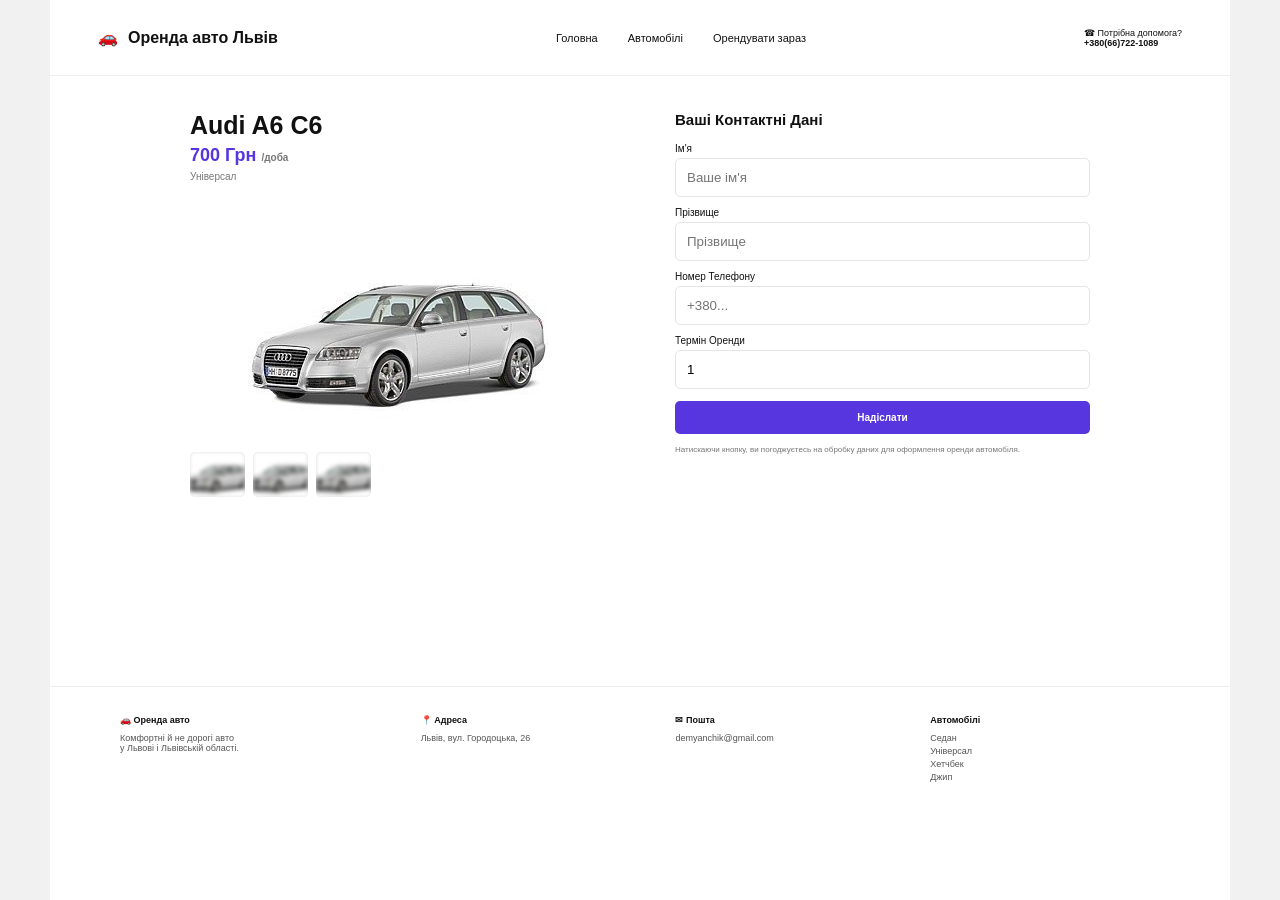
<file: audi.html>
<!doctype html>
<html lang="uk">
<head><meta charset="UTF-8"><meta name="viewport" content="width=device-width,initial-scale=1">
<title>Audi A6 C6 — Оренда авто Львів</title><style>
*{box-sizing:border-box}
body{margin:0;background:#f4f4f4;font-family:Arial,sans-serif;color:#111}
.page{max-width:1180px;margin:auto;background:#fff;min-height:100vh}
header{height:76px;padding:0 48px;display:flex;align-items:center;gap:40px;border-bottom:1px solid #eee}
.logo{font-size:13px;font-weight:bold;white-space:nowrap}.logo a{color:#111;text-decoration:none}
nav{display:flex;gap:30px;flex:1;justify-content:center}
nav a{font-size:11px;color:#111;text-decoration:none}
nav a:hover{color:#5736df}
.phone{font-size:9px;white-space:nowrap}
main{padding:45px 70px 55px;min-height:610px}
.detail{display:grid;grid-template-columns:1fr 1fr;gap:70px;align-items:start;max-width:900px;margin:auto}
.left h1{font-size:25px;margin:15px 0 5px}
.price{font-size:18px;color:#5736df;font-weight:bold}
.meta{font-size:10px;color:#777;margin-top:5px}
.car-photo{height:250px;display:flex;align-items:center;justify-content:center;margin-top:20px}
.car-photo img{max-width:100%;max-height:240px;object-fit:contain}
.thumbs{display:flex;gap:8px}
.thumb{width:55px;height:45px;border-radius:5px;background:#ddd;overflow:hidden}
.thumb img{width:100%;height:100%;object-fit:cover;filter:blur(2px)}
.form-title{font-size:15px;font-weight:bold;margin:15px 0}
label{font-size:10px;display:block;margin:10px 0 4px}
input{width:100%;padding:11px;border:1px solid #e5e5e5;border-radius:5px}
.btn{width:100%;border:0;border-radius:5px;background:#5736df;color:#fff;padding:11px;font-size:10px;font-weight:bold;cursor:pointer;margin-top:12px}
.notice{font-size:8px;color:#777;line-height:1.4;margin-top:10px}
.unavailable{text-align:center;padding-top:35px}
.unavailable h1{font-size:17px;color:#777}
.silhouette{height:220px;display:flex;align-items:center;justify-content:center}
.silhouette div{width:240px;height:80px;background:#ccc;border-radius:50% 45% 20% 18%;position:relative}
.silhouette div:after{content:"";position:absolute;width:145px;height:43px;background:#ccc;left:50px;top:-27px;border-radius:55% 55% 0 0}
.unavailable p{font-size:10px;color:#777}
footer{border-top:1px solid #eee;padding:28px 70px;display:grid;grid-template-columns:1.2fr 1fr 1fr 1fr;gap:25px;font-size:9px;color:#555}
footer b{display:block;color:#111;margin-bottom:8px}
footer a{display:block;color:#555;text-decoration:none;margin:3px 0}
.modal{display:none;position:fixed;inset:0;background:#0006;align-items:center;justify-content:center;padding:20px}
.modal.show{display:flex}.box{background:#fff;width:400px;padding:28px;border-radius:9px;position:relative}
.close{position:absolute;right:12px;top:8px;border:0;background:none;font-size:24px;cursor:pointer}
.success{text-align:center;display:none}.success.show{display:block}
@media(max-width:750px){
header{padding:0 18px;gap:15px}nav{gap:12px}nav a{font-size:9px}.phone{display:none}
main{padding:28px 18px}.detail{grid-template-columns:1fr;gap:20px}
footer{grid-template-columns:1fr 1fr;padding:25px 18px}
}
</style>
<link rel="stylesheet" href="style.css">
</head>
<body>
<div class="page">
<header>
<div class="logo">🚗 <a href="index.html">Оренда авто Львів</a></div>
<nav><a href="index.html">Головна</a><a href="cars.html">Автомобілі</a><a href="index.html">Орендувати зараз</a></nav>
<div class="phone">☎ Потрібна допомога?<br><b><a href="tel:+380667221089" class="phone-link">+380(66)722-1089</a></b></div>
</header>
<main>
<div class="detail">
<section class="left">
<h1>Audi A6 C6</h1>
<div class="price">700 Грн <span class="meta">/доба</span></div>
<div class="meta">Універсал</div>
<div class="car-photo"><img src="assets/audi.png" alt="Audi A6 C6"></div>
<div class="thumbs">
<div class="thumb"><img src="assets/audi.png"></div>
<div class="thumb"><img src="assets/audi.png"></div>
<div class="thumb"><img src="assets/audi.png"></div>
</div>
</section>
<section>
<div class="form-title">Ваші Контактні Дані</div>
<label>Ім'я</label><input id="name" placeholder="Ваше ім'я">
<label>Прізвище</label><input id="surname" placeholder="Прізвище">
<label>Номер Телефону</label><input id="phone" placeholder="+380...">
<label>Термін Оренди</label><input id="days" type="number" min="1" value="1">
<button class="btn" onclick="send()">Надіслати</button>
<div class="notice">Натискаючи кнопку, ви погоджуєтесь на обробку даних для оформлення оренди автомобіля.</div>
<div id="ok" class="success"><h3>Заявку прийнято!</h3><p>Ми зв'яжемося з вами для підтвердження.</p></div>
</section>
</div>
</main>
<footer>
<div><b>🚗 Оренда авто</b>Комфортні й не дорогі авто<br>у Львові і Львівській області.</div>
<div><b>📍 Адреса</b>Львів, вул. Городоцька, 26</div>
<div><b>✉ Пошта</b>demyanchik@gmail.com</div>
<div><b>Автомобілі</b><a href="cars.html">Седан</a><a href="cars.html">Універсал</a><a href="cars.html">Хетчбек</a><a href="cars.html">Джип</a></div>
</footer></div>
<script>
function send(){
 const n=document.getElementById('name').value.trim();
 const p=document.getElementById('phone').value.trim();
 if(!n||!p){alert("Заповніть ім'я та номер телефону.");return}
 document.getElementById('ok').classList.add('show');
}
</script>
</body></html>
</file>
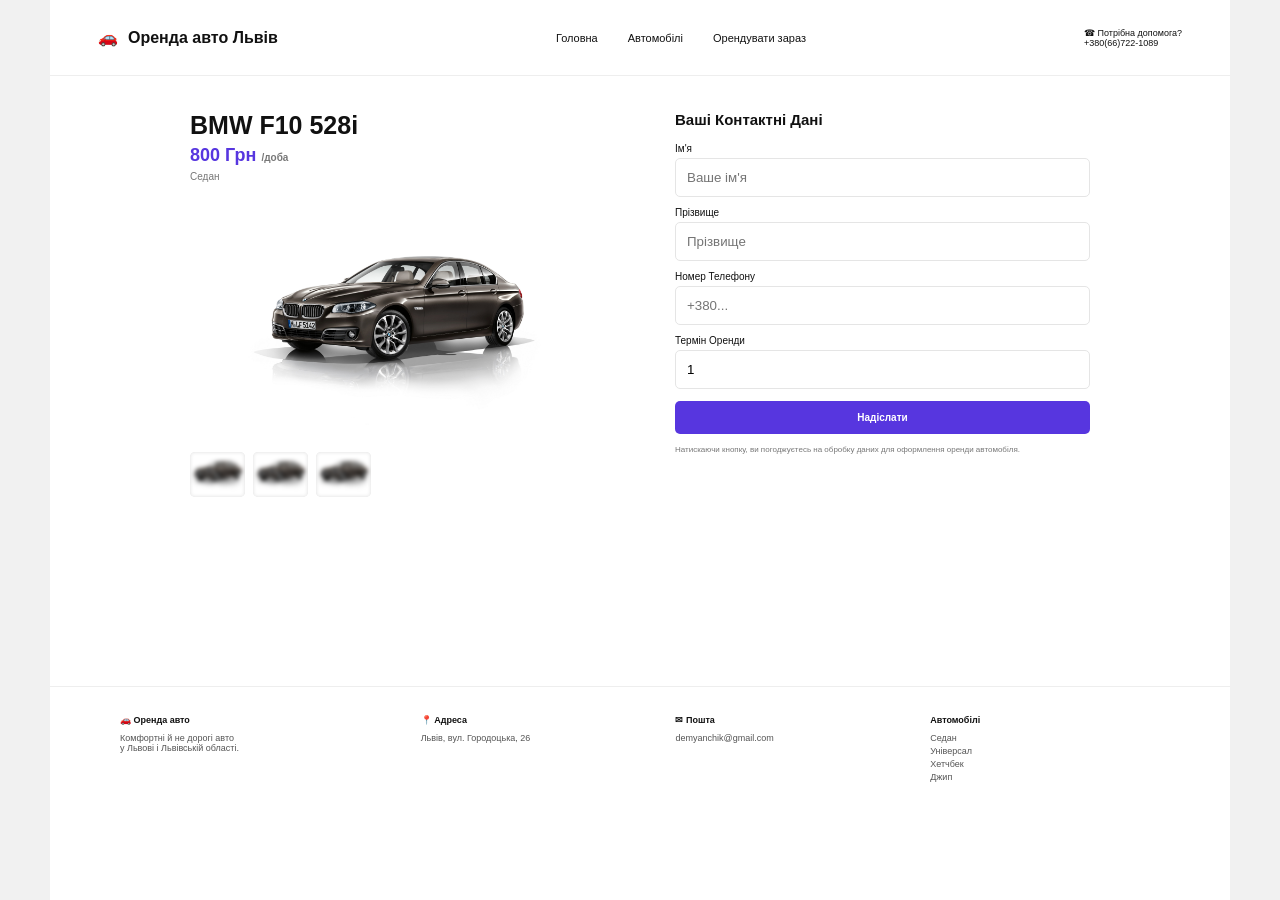
<file: bmw.html>
<!doctype html>
<html lang="uk">
<head><meta charset="UTF-8"><meta name="viewport" content="width=device-width,initial-scale=1">
<title>BMW F10 528i — Оренда авто Львів</title><style>
*{box-sizing:border-box}
body{margin:0;background:#f4f4f4;font-family:Arial,sans-serif;color:#111}
.page{max-width:1180px;margin:auto;background:#fff;min-height:100vh}
header{height:76px;padding:0 48px;display:flex;align-items:center;gap:40px;border-bottom:1px solid #eee}
.logo{font-size:13px;font-weight:bold;white-space:nowrap}.logo a{color:#111;text-decoration:none}
nav{display:flex;gap:30px;flex:1;justify-content:center}
nav a{font-size:11px;color:#111;text-decoration:none}
nav a:hover{color:#5736df}
.phone{font-size:9px;white-space:nowrap}
main{padding:45px 70px 55px;min-height:610px}
.detail{display:grid;grid-template-columns:1fr 1fr;gap:70px;align-items:start;max-width:900px;margin:auto}
.left h1{font-size:25px;margin:15px 0 5px}
.price{font-size:18px;color:#5736df;font-weight:bold}
.meta{font-size:10px;color:#777;margin-top:5px}
.car-photo{height:250px;display:flex;align-items:center;justify-content:center;margin-top:20px}
.car-photo img{max-width:100%;max-height:240px;object-fit:contain}
.thumbs{display:flex;gap:8px}
.thumb{width:55px;height:45px;border-radius:5px;background:#ddd;overflow:hidden}
.thumb img{width:100%;height:100%;object-fit:cover;filter:blur(2px)}
.form-title{font-size:15px;font-weight:bold;margin:15px 0}
label{font-size:10px;display:block;margin:10px 0 4px}
input{width:100%;padding:11px;border:1px solid #e5e5e5;border-radius:5px}
.btn{width:100%;border:0;border-radius:5px;background:#5736df;color:#fff;padding:11px;font-size:10px;font-weight:bold;cursor:pointer;margin-top:12px}
.notice{font-size:8px;color:#777;line-height:1.4;margin-top:10px}
.unavailable{text-align:center;padding-top:35px}
.unavailable h1{font-size:17px;color:#777}
.silhouette{height:220px;display:flex;align-items:center;justify-content:center}
.silhouette div{width:240px;height:80px;background:#ccc;border-radius:50% 45% 20% 18%;position:relative}
.silhouette div:after{content:"";position:absolute;width:145px;height:43px;background:#ccc;left:50px;top:-27px;border-radius:55% 55% 0 0}
.unavailable p{font-size:10px;color:#777}
footer{border-top:1px solid #eee;padding:28px 70px;display:grid;grid-template-columns:1.2fr 1fr 1fr 1fr;gap:25px;font-size:9px;color:#555}
footer b{display:block;color:#111;margin-bottom:8px}
footer a{display:block;color:#555;text-decoration:none;margin:3px 0}
.modal{display:none;position:fixed;inset:0;background:#0006;align-items:center;justify-content:center;padding:20px}
.modal.show{display:flex}.box{background:#fff;width:400px;padding:28px;border-radius:9px;position:relative}
.close{position:absolute;right:12px;top:8px;border:0;background:none;font-size:24px;cursor:pointer}
.success{text-align:center;display:none}.success.show{display:block}
@media(max-width:750px){
header{padding:0 18px;gap:15px}nav{gap:12px}nav a{font-size:9px}.phone{display:none}
main{padding:28px 18px}.detail{grid-template-columns:1fr;gap:20px}
footer{grid-template-columns:1fr 1fr;padding:25px 18px}
}
</style>
<link rel="stylesheet" href="style.css">
</head>
<body>
<div class="page">
<header>
<div class="logo">🚗 <a href="index.html">Оренда авто Львів</a></div>
<nav><a href="index.html">Головна</a><a href="cars.html">Автомобілі</a><a href="index.html">Орендувати зараз</a></nav>
<div class="phone">☎ Потрібна допомога?<br><a href="tel:+380667221089" class="phone-link">+380(66)722-1089</a></div>
</header>
<main>
<div class="detail">
<section class="left">
<h1>BMW F10 528i</h1>
<div class="price">800 Грн <span class="meta">/доба</span></div>
<div class="meta">Седан</div>
<div class="car-photo"><img src="assets/bmw.png" alt="BMW F10 528i"></div>
<div class="thumbs">
<div class="thumb"><img src="assets/bmw.png"></div>
<div class="thumb"><img src="assets/bmw.png"></div>
<div class="thumb"><img src="assets/bmw.png"></div>
</div>
</section>
<section>
<div class="form-title">Ваші Контактні Дані</div>
<label>Ім'я</label><input id="name" placeholder="Ваше ім'я">
<label>Прізвище</label><input id="surname" placeholder="Прізвище">
<label>Номер Телефону</label><input id="phone" placeholder="+380...">
<label>Термін Оренди</label><input id="days" type="number" min="1" value="1">
<button class="btn" onclick="send()">Надіслати</button>
<div class="notice">Натискаючи кнопку, ви погоджуєтесь на обробку даних для оформлення оренди автомобіля.</div>
<div id="ok" class="success"><h3>Заявку прийнято!</h3><p>Ми зв'яжемося з вами для підтвердження.</p></div>
</section>
</div>
</main>
<footer>
<div><b>🚗 Оренда авто</b>Комфортні й не дорогі авто<br>у Львові і Львівській області.</div>
<div><b>📍 Адреса</b>Львів, вул. Городоцька, 26</div>
<div><b>✉ Пошта</b>demyanchik@gmail.com</div>
<div><b>Автомобілі</b><a href="cars.html">Седан</a><a href="cars.html">Універсал</a><a href="cars.html">Хетчбек</a><a href="cars.html">Джип</a></div>
</footer></div>
<script>
function send(){
 const n=document.getElementById('name').value.trim();
 const p=document.getElementById('phone').value.trim();
 if(!n||!p){alert("Заповніть ім'я та номер телефону.");return}
 document.getElementById('ok').classList.add('show');
}
</script>
</body></html>
</file>
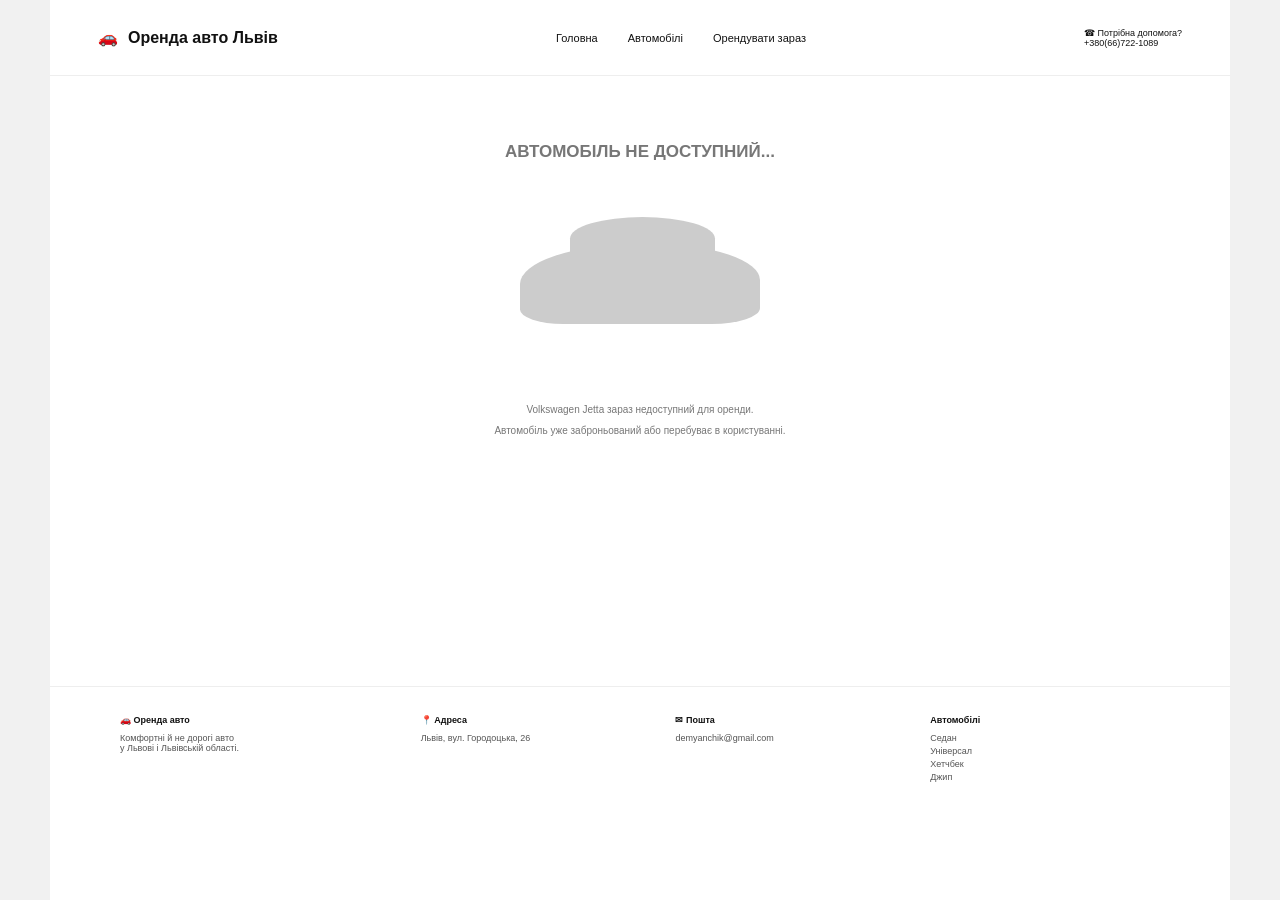
<file: jetta.html>
<!doctype html>
<html lang="uk">
<head><meta charset="UTF-8"><meta name="viewport" content="width=device-width,initial-scale=1">
<title>Volkswagen Jetta — Оренда авто Львів</title><style>
*{box-sizing:border-box}
body{margin:0;background:#f4f4f4;font-family:Arial,sans-serif;color:#111}
.page{max-width:1180px;margin:auto;background:#fff;min-height:100vh}
header{height:76px;padding:0 48px;display:flex;align-items:center;gap:40px;border-bottom:1px solid #eee}
.logo{font-size:13px;font-weight:bold;white-space:nowrap}.logo a{color:#111;text-decoration:none}
nav{display:flex;gap:30px;flex:1;justify-content:center}
nav a{font-size:11px;color:#111;text-decoration:none}
nav a:hover{color:#5736df}
.phone{font-size:9px;white-space:nowrap}
main{padding:45px 70px 55px;min-height:610px}
.detail{display:grid;grid-template-columns:1fr 1fr;gap:70px;align-items:start;max-width:900px;margin:auto}
.left h1{font-size:25px;margin:15px 0 5px}
.price{font-size:18px;color:#5736df;font-weight:bold}
.meta{font-size:10px;color:#777;margin-top:5px}
.car-photo{height:250px;display:flex;align-items:center;justify-content:center;margin-top:20px}
.car-photo img{max-width:100%;max-height:240px;object-fit:contain}
.thumbs{display:flex;gap:8px}
.thumb{width:55px;height:45px;border-radius:5px;background:#ddd;overflow:hidden}
.thumb img{width:100%;height:100%;object-fit:cover;filter:blur(2px)}
.form-title{font-size:15px;font-weight:bold;margin:15px 0}
label{font-size:10px;display:block;margin:10px 0 4px}
input{width:100%;padding:11px;border:1px solid #e5e5e5;border-radius:5px}
.btn{width:100%;border:0;border-radius:5px;background:#5736df;color:#fff;padding:11px;font-size:10px;font-weight:bold;cursor:pointer;margin-top:12px}
.notice{font-size:8px;color:#777;line-height:1.4;margin-top:10px}
.unavailable{text-align:center;padding-top:35px}
.unavailable h1{font-size:17px;color:#777}
.silhouette{height:220px;display:flex;align-items:center;justify-content:center}
.silhouette div{width:240px;height:80px;background:#ccc;border-radius:50% 45% 20% 18%;position:relative}
.silhouette div:after{content:"";position:absolute;width:145px;height:43px;background:#ccc;left:50px;top:-27px;border-radius:55% 55% 0 0}
.unavailable p{font-size:10px;color:#777}
footer{border-top:1px solid #eee;padding:28px 70px;display:grid;grid-template-columns:1.2fr 1fr 1fr 1fr;gap:25px;font-size:9px;color:#555}
footer b{display:block;color:#111;margin-bottom:8px}
footer a{display:block;color:#555;text-decoration:none;margin:3px 0}
.modal{display:none;position:fixed;inset:0;background:#0006;align-items:center;justify-content:center;padding:20px}
.modal.show{display:flex}.box{background:#fff;width:400px;padding:28px;border-radius:9px;position:relative}
.close{position:absolute;right:12px;top:8px;border:0;background:none;font-size:24px;cursor:pointer}
.success{text-align:center;display:none}.success.show{display:block}
@media(max-width:750px){
header{padding:0 18px;gap:15px}nav{gap:12px}nav a{font-size:9px}.phone{display:none}
main{padding:28px 18px}.detail{grid-template-columns:1fr;gap:20px}
footer{grid-template-columns:1fr 1fr;padding:25px 18px}
}
</style>
<link rel="stylesheet" href="style.css">
</head>
<body>
<div class="page">
<header>
<div class="logo">🚗 <a href="index.html">Оренда авто Львів</a></div>
<nav><a href="index.html">Головна</a><a href="cars.html">Автомобілі</a><a href="index.html">Орендувати зараз</a></nav>
<div class="phone">☎ Потрібна допомога?<br><a href="tel:+380667221089" class="phone-link">+380(66)722-1089</a></div>
</header>
<main>
<div class="unavailable">
<h1>АВТОМОБІЛЬ НЕ ДОСТУПНИЙ...</h1>
<div class="silhouette"><div></div></div>
<p>Volkswagen Jetta зараз недоступний для оренди.</p>
<p>Автомобіль уже заброньований або перебуває в користуванні.</p>
</div>
</main>
<footer>
<div><b>🚗 Оренда авто</b>Комфортні й не дорогі авто<br>у Львові і Львівській області.</div>
<div><b>📍 Адреса</b>Львів, вул. Городоцька, 26</div>
<div><b>✉ Пошта</b>demyanchik@gmail.com</div>
<div><b>Автомобілі</b><a href="cars.html">Седан</a><a href="cars.html">Універсал</a><a href="cars.html">Хетчбек</a><a href="cars.html">Джип</a></div>
</footer></div>
<script></script>
</body></html>
</file>
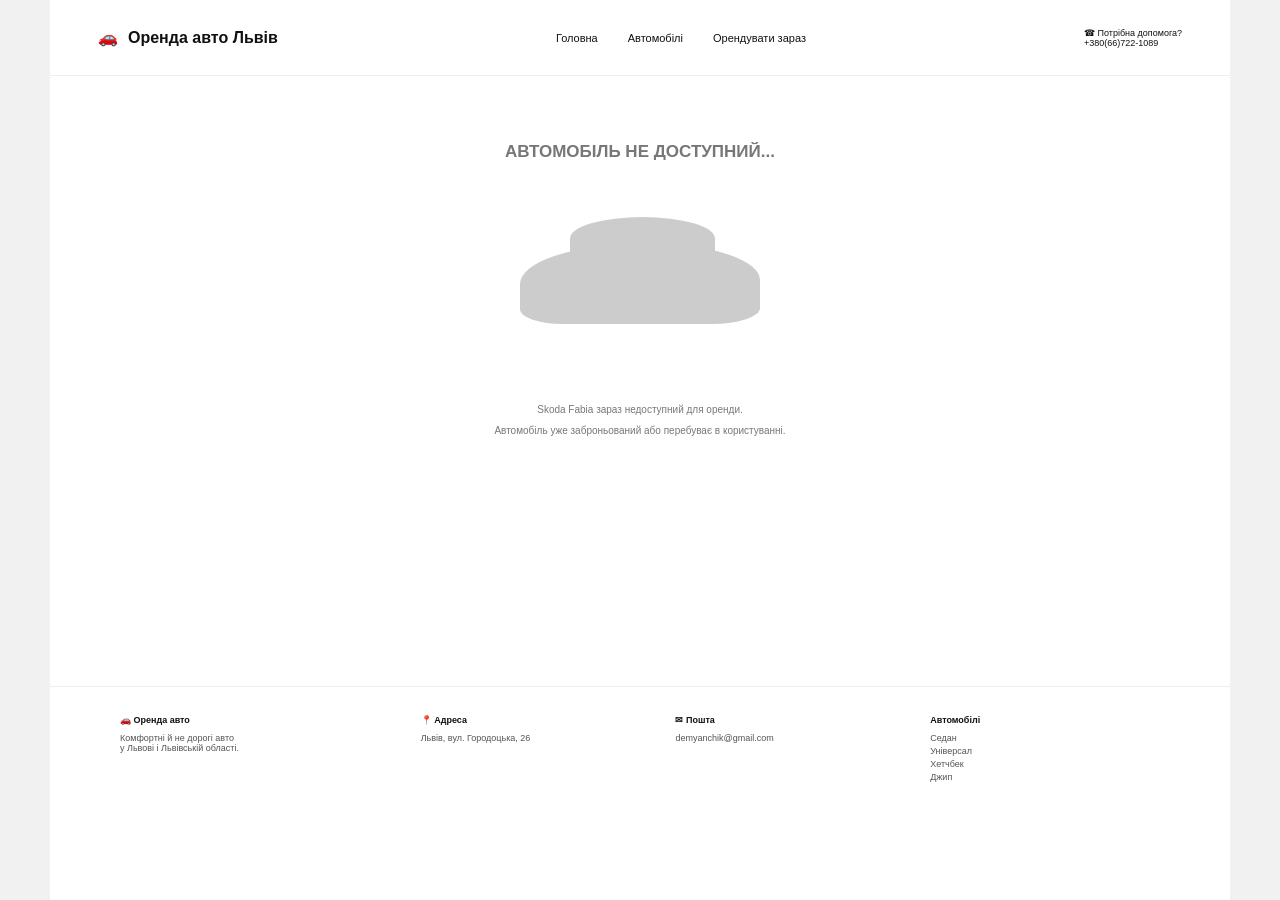
<file: skoda.html>
<!doctype html>
<html lang="uk">
<head><meta charset="UTF-8"><meta name="viewport" content="width=device-width,initial-scale=1">
<title>Skoda Fabia — Оренда авто Львів</title><style>
*{box-sizing:border-box}
body{margin:0;background:#f4f4f4;font-family:Arial,sans-serif;color:#111}
.page{max-width:1180px;margin:auto;background:#fff;min-height:100vh}
header{height:76px;padding:0 48px;display:flex;align-items:center;gap:40px;border-bottom:1px solid #eee}
.logo{font-size:13px;font-weight:bold;white-space:nowrap}.logo a{color:#111;text-decoration:none}
nav{display:flex;gap:30px;flex:1;justify-content:center}
nav a{font-size:11px;color:#111;text-decoration:none}
nav a:hover{color:#5736df}
.phone{font-size:9px;white-space:nowrap}
main{padding:45px 70px 55px;min-height:610px}
.detail{display:grid;grid-template-columns:1fr 1fr;gap:70px;align-items:start;max-width:900px;margin:auto}
.left h1{font-size:25px;margin:15px 0 5px}
.price{font-size:18px;color:#5736df;font-weight:bold}
.meta{font-size:10px;color:#777;margin-top:5px}
.car-photo{height:250px;display:flex;align-items:center;justify-content:center;margin-top:20px}
.car-photo img{max-width:100%;max-height:240px;object-fit:contain}
.thumbs{display:flex;gap:8px}
.thumb{width:55px;height:45px;border-radius:5px;background:#ddd;overflow:hidden}
.thumb img{width:100%;height:100%;object-fit:cover;filter:blur(2px)}
.form-title{font-size:15px;font-weight:bold;margin:15px 0}
label{font-size:10px;display:block;margin:10px 0 4px}
input{width:100%;padding:11px;border:1px solid #e5e5e5;border-radius:5px}
.btn{width:100%;border:0;border-radius:5px;background:#5736df;color:#fff;padding:11px;font-size:10px;font-weight:bold;cursor:pointer;margin-top:12px}
.notice{font-size:8px;color:#777;line-height:1.4;margin-top:10px}
.unavailable{text-align:center;padding-top:35px}
.unavailable h1{font-size:17px;color:#777}
.silhouette{height:220px;display:flex;align-items:center;justify-content:center}
.silhouette div{width:240px;height:80px;background:#ccc;border-radius:50% 45% 20% 18%;position:relative}
.silhouette div:after{content:"";position:absolute;width:145px;height:43px;background:#ccc;left:50px;top:-27px;border-radius:55% 55% 0 0}
.unavailable p{font-size:10px;color:#777}
footer{border-top:1px solid #eee;padding:28px 70px;display:grid;grid-template-columns:1.2fr 1fr 1fr 1fr;gap:25px;font-size:9px;color:#555}
footer b{display:block;color:#111;margin-bottom:8px}
footer a{display:block;color:#555;text-decoration:none;margin:3px 0}
.modal{display:none;position:fixed;inset:0;background:#0006;align-items:center;justify-content:center;padding:20px}
.modal.show{display:flex}.box{background:#fff;width:400px;padding:28px;border-radius:9px;position:relative}
.close{position:absolute;right:12px;top:8px;border:0;background:none;font-size:24px;cursor:pointer}
.success{text-align:center;display:none}.success.show{display:block}
@media(max-width:750px){
header{padding:0 18px;gap:15px}nav{gap:12px}nav a{font-size:9px}.phone{display:none}
main{padding:28px 18px}.detail{grid-template-columns:1fr;gap:20px}
footer{grid-template-columns:1fr 1fr;padding:25px 18px}
}
</style>
<link rel="stylesheet" href="style.css">
</head>
<body>
<div class="page">
<header>
<div class="logo">🚗 <a href="index.html">Оренда авто Львів</a></div>
<nav><a href="index.html">Головна</a><a href="cars.html">Автомобілі</a><a href="index.html">Орендувати зараз</a></nav>
<div class="phone">☎ Потрібна допомога?<br><a href="tel:+380667221089" class="phone-link">+380(66)722-1089</a></div>
</header>
<main>
<div class="unavailable">
<h1>АВТОМОБІЛЬ НЕ ДОСТУПНИЙ...</h1>
<div class="silhouette"><div></div></div>
<p>Skoda Fabia зараз недоступний для оренди.</p>
<p>Автомобіль уже заброньований або перебуває в користуванні.</p>
</div>
</main>
<footer>
<div><b>🚗 Оренда авто</b>Комфортні й не дорогі авто<br>у Львові і Львівській області.</div>
<div><b>📍 Адреса</b>Львів, вул. Городоцька, 26</div>
<div><b>✉ Пошта</b>demyanchik@gmail.com</div>
<div><b>Автомобілі</b><a href="cars.html">Седан</a><a href="cars.html">Універсал</a><a href="cars.html">Хетчбек</a><a href="cars.html">Джип</a></div>
</footer></div>
<script></script>
</body></html>
</file>
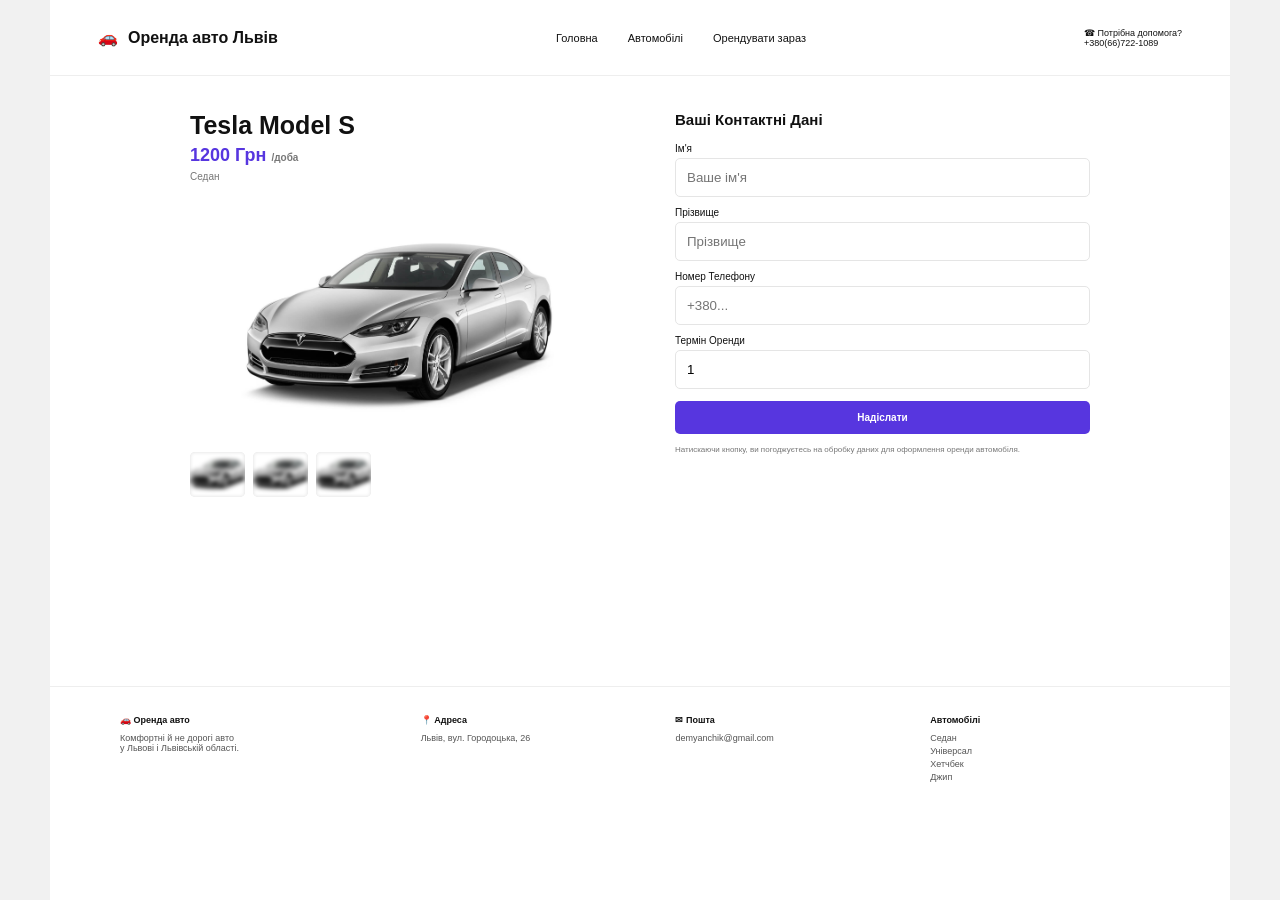
<file: tesla.html>
<!doctype html>
<html lang="uk">
<head><meta charset="UTF-8"><meta name="viewport" content="width=device-width,initial-scale=1">
<title>Tesla Model S — Оренда авто Львів</title><style>
*{box-sizing:border-box}
body{margin:0;background:#f4f4f4;font-family:Arial,sans-serif;color:#111}
.page{max-width:1180px;margin:auto;background:#fff;min-height:100vh}
header{height:76px;padding:0 48px;display:flex;align-items:center;gap:40px;border-bottom:1px solid #eee}
.logo{font-size:13px;font-weight:bold;white-space:nowrap}.logo a{color:#111;text-decoration:none}
nav{display:flex;gap:30px;flex:1;justify-content:center}
nav a{font-size:11px;color:#111;text-decoration:none}
nav a:hover{color:#5736df}
.phone{font-size:9px;white-space:nowrap}
main{padding:45px 70px 55px;min-height:610px}
.detail{display:grid;grid-template-columns:1fr 1fr;gap:70px;align-items:start;max-width:900px;margin:auto}
.left h1{font-size:25px;margin:15px 0 5px}
.price{font-size:18px;color:#5736df;font-weight:bold}
.meta{font-size:10px;color:#777;margin-top:5px}
.car-photo{height:250px;display:flex;align-items:center;justify-content:center;margin-top:20px}
.car-photo img{max-width:100%;max-height:240px;object-fit:contain}
.thumbs{display:flex;gap:8px}
.thumb{width:55px;height:45px;border-radius:5px;background:#ddd;overflow:hidden}
.thumb img{width:100%;height:100%;object-fit:cover;filter:blur(2px)}
.form-title{font-size:15px;font-weight:bold;margin:15px 0}
label{font-size:10px;display:block;margin:10px 0 4px}
input{width:100%;padding:11px;border:1px solid #e5e5e5;border-radius:5px}
.btn{width:100%;border:0;border-radius:5px;background:#5736df;color:#fff;padding:11px;font-size:10px;font-weight:bold;cursor:pointer;margin-top:12px}
.notice{font-size:8px;color:#777;line-height:1.4;margin-top:10px}
.unavailable{text-align:center;padding-top:35px}
.unavailable h1{font-size:17px;color:#777}
.silhouette{height:220px;display:flex;align-items:center;justify-content:center}
.silhouette div{width:240px;height:80px;background:#ccc;border-radius:50% 45% 20% 18%;position:relative}
.silhouette div:after{content:"";position:absolute;width:145px;height:43px;background:#ccc;left:50px;top:-27px;border-radius:55% 55% 0 0}
.unavailable p{font-size:10px;color:#777}
footer{border-top:1px solid #eee;padding:28px 70px;display:grid;grid-template-columns:1.2fr 1fr 1fr 1fr;gap:25px;font-size:9px;color:#555}
footer b{display:block;color:#111;margin-bottom:8px}
footer a{display:block;color:#555;text-decoration:none;margin:3px 0}
.modal{display:none;position:fixed;inset:0;background:#0006;align-items:center;justify-content:center;padding:20px}
.modal.show{display:flex}.box{background:#fff;width:400px;padding:28px;border-radius:9px;position:relative}
.close{position:absolute;right:12px;top:8px;border:0;background:none;font-size:24px;cursor:pointer}
.success{text-align:center;display:none}.success.show{display:block}
@media(max-width:750px){
header{padding:0 18px;gap:15px}nav{gap:12px}nav a{font-size:9px}.phone{display:none}
main{padding:28px 18px}.detail{grid-template-columns:1fr;gap:20px}
footer{grid-template-columns:1fr 1fr;padding:25px 18px}
}
</style>
<link rel="stylesheet" href="style.css">
</head>
<body>
<div class="page">
<header>
<div class="logo">🚗 <a href="index.html">Оренда авто Львів</a></div>
<nav><a href="index.html">Головна</a><a href="cars.html">Автомобілі</a><a href="index.html">Орендувати зараз</a></nav>
<div class="phone">☎ Потрібна допомога?<br><a href="tel:+380667221089" class="phone-link">+380(66)722-1089</a></div>
</header>
<main>
<div class="detail">
<section class="left">
<h1>Tesla Model S</h1>
<div class="price">1200 Грн <span class="meta">/доба</span></div>
<div class="meta">Седан</div>
<div class="car-photo"><img src="assets/tesla.png" alt="Tesla Model S"></div>
<div class="thumbs">
<div class="thumb"><img src="assets/tesla.png"></div>
<div class="thumb"><img src="assets/tesla.png"></div>
<div class="thumb"><img src="assets/tesla.png"></div>
</div>
</section>
<section>
<div class="form-title">Ваші Контактні Дані</div>
<label>Ім'я</label><input id="name" placeholder="Ваше ім'я">
<label>Прізвище</label><input id="surname" placeholder="Прізвище">
<label>Номер Телефону</label><input id="phone" placeholder="+380...">
<label>Термін Оренди</label><input id="days" type="number" min="1" value="1">
<button class="btn" onclick="send()">Надіслати</button>
<div class="notice">Натискаючи кнопку, ви погоджуєтесь на обробку даних для оформлення оренди автомобіля.</div>
<div id="ok" class="success"><h3>Заявку прийнято!</h3><p>Ми зв'яжемося з вами для підтвердження.</p></div>
</section>
</div>
</main>
<footer>
<div><b>🚗 Оренда авто</b>Комфортні й не дорогі авто<br>у Львові і Львівській області.</div>
<div><b>📍 Адреса</b>Львів, вул. Городоцька, 26</div>
<div><b>✉ Пошта</b>demyanchik@gmail.com</div>
<div><b>Автомобілі</b><a href="cars.html">Седан</a><a href="cars.html">Універсал</a><a href="cars.html">Хетчбек</a><a href="cars.html">Джип</a></div>
</footer></div>
<script>
function send(){
 const n=document.getElementById('name').value.trim();
 const p=document.getElementById('phone').value.trim();
 if(!n||!p){alert("Заповніть ім'я та номер телефону.");return}
 document.getElementById('ok').classList.add('show');
}
</script>
</body></html>
</file>
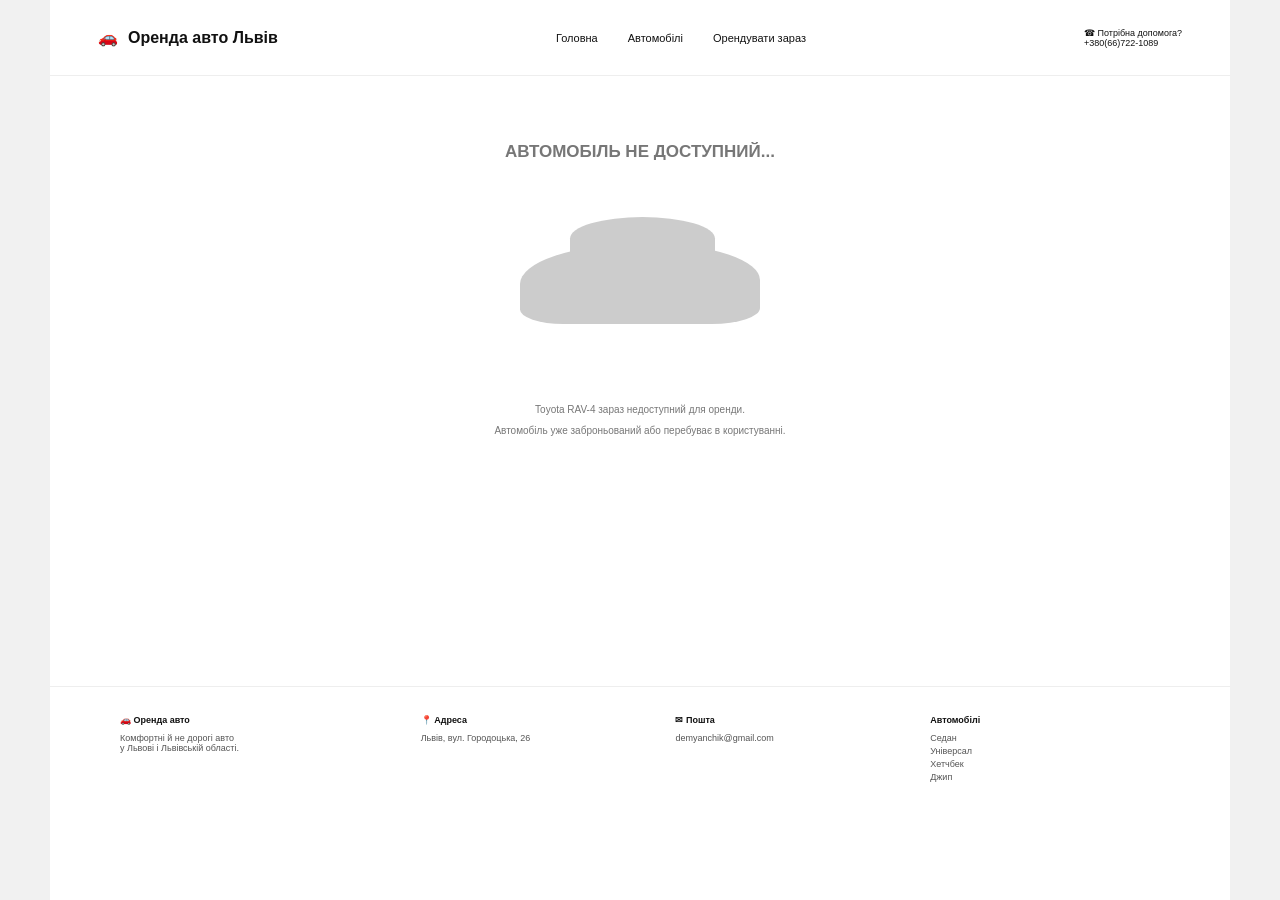
<file: toyota.html>
<!doctype html>
<html lang="uk">
<head><meta charset="UTF-8"><meta name="viewport" content="width=device-width,initial-scale=1">
<title>Toyota RAV-4 — Оренда авто Львів</title><style>
*{box-sizing:border-box}
body{margin:0;background:#f4f4f4;font-family:Arial,sans-serif;color:#111}
.page{max-width:1180px;margin:auto;background:#fff;min-height:100vh}
header{height:76px;padding:0 48px;display:flex;align-items:center;gap:40px;border-bottom:1px solid #eee}
.logo{font-size:13px;font-weight:bold;white-space:nowrap}.logo a{color:#111;text-decoration:none}
nav{display:flex;gap:30px;flex:1;justify-content:center}
nav a{font-size:11px;color:#111;text-decoration:none}
nav a:hover{color:#5736df}
.phone{font-size:9px;white-space:nowrap}
main{padding:45px 70px 55px;min-height:610px}
.detail{display:grid;grid-template-columns:1fr 1fr;gap:70px;align-items:start;max-width:900px;margin:auto}
.left h1{font-size:25px;margin:15px 0 5px}
.price{font-size:18px;color:#5736df;font-weight:bold}
.meta{font-size:10px;color:#777;margin-top:5px}
.car-photo{height:250px;display:flex;align-items:center;justify-content:center;margin-top:20px}
.car-photo img{max-width:100%;max-height:240px;object-fit:contain}
.thumbs{display:flex;gap:8px}
.thumb{width:55px;height:45px;border-radius:5px;background:#ddd;overflow:hidden}
.thumb img{width:100%;height:100%;object-fit:cover;filter:blur(2px)}
.form-title{font-size:15px;font-weight:bold;margin:15px 0}
label{font-size:10px;display:block;margin:10px 0 4px}
input{width:100%;padding:11px;border:1px solid #e5e5e5;border-radius:5px}
.btn{width:100%;border:0;border-radius:5px;background:#5736df;color:#fff;padding:11px;font-size:10px;font-weight:bold;cursor:pointer;margin-top:12px}
.notice{font-size:8px;color:#777;line-height:1.4;margin-top:10px}
.unavailable{text-align:center;padding-top:35px}
.unavailable h1{font-size:17px;color:#777}
.silhouette{height:220px;display:flex;align-items:center;justify-content:center}
.silhouette div{width:240px;height:80px;background:#ccc;border-radius:50% 45% 20% 18%;position:relative}
.silhouette div:after{content:"";position:absolute;width:145px;height:43px;background:#ccc;left:50px;top:-27px;border-radius:55% 55% 0 0}
.unavailable p{font-size:10px;color:#777}
footer{border-top:1px solid #eee;padding:28px 70px;display:grid;grid-template-columns:1.2fr 1fr 1fr 1fr;gap:25px;font-size:9px;color:#555}
footer b{display:block;color:#111;margin-bottom:8px}
footer a{display:block;color:#555;text-decoration:none;margin:3px 0}
.modal{display:none;position:fixed;inset:0;background:#0006;align-items:center;justify-content:center;padding:20px}
.modal.show{display:flex}.box{background:#fff;width:400px;padding:28px;border-radius:9px;position:relative}
.close{position:absolute;right:12px;top:8px;border:0;background:none;font-size:24px;cursor:pointer}
.success{text-align:center;display:none}.success.show{display:block}
@media(max-width:750px){
header{padding:0 18px;gap:15px}nav{gap:12px}nav a{font-size:9px}.phone{display:none}
main{padding:28px 18px}.detail{grid-template-columns:1fr;gap:20px}
footer{grid-template-columns:1fr 1fr;padding:25px 18px}
}
</style>
<link rel="stylesheet" href="style.css">
</head>
<body>
<div class="page">
<header>
<div class="logo">🚗 <a href="index.html">Оренда авто Львів</a></div>
<nav><a href="index.html">Головна</a><a href="cars.html">Автомобілі</a><a href="index.html">Орендувати зараз</a></nav>
<div class="phone">☎ Потрібна допомога?<br><a href="tel:+380667221089" class="phone-link">+380(66)722-1089</a></div>
</header>
<main>
<div class="unavailable">
<h1>АВТОМОБІЛЬ НЕ ДОСТУПНИЙ...</h1>
<div class="silhouette"><div></div></div>
<p>Toyota RAV-4 зараз недоступний для оренди.</p>
<p>Автомобіль уже заброньований або перебуває в користуванні.</p>
</div>
</main>
<footer>
<div><b>🚗 Оренда авто</b>Комфортні й не дорогі авто<br>у Львові і Львівській області.</div>
<div><b>📍 Адреса</b>Львів, вул. Городоцька, 26</div>
<div><b>✉ Пошта</b>demyanchik@gmail.com</div>
<div><b>Автомобілі</b><a href="cars.html">Седан</a><a href="cars.html">Універсал</a><a href="cars.html">Хетчбек</a><a href="cars.html">Джип</a></div>
</footer></div>
<script></script>
</body></html>
</file>
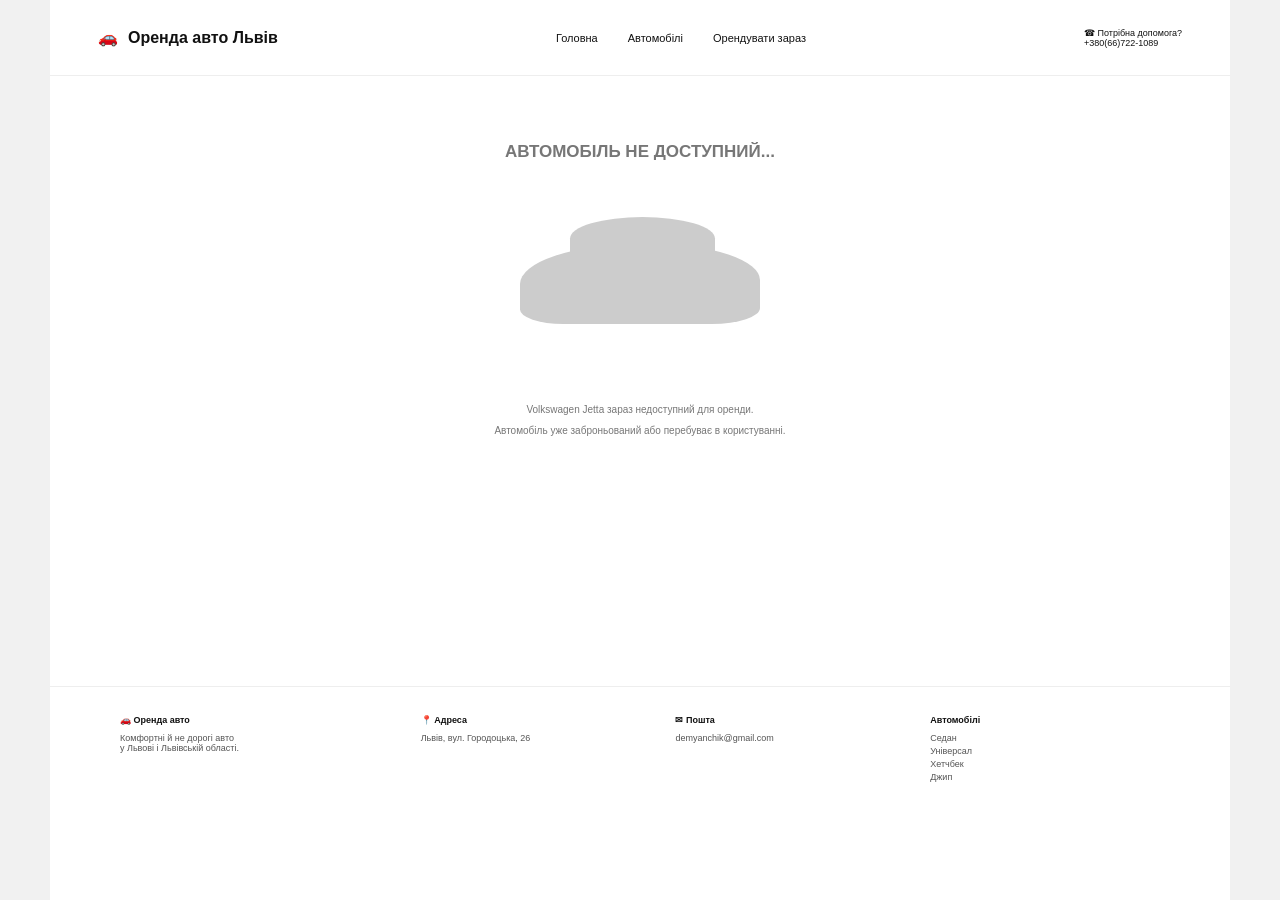
<file: site/jetta.html>
<!doctype html>
<html lang="uk">
<head><meta charset="UTF-8"><meta name="viewport" content="width=device-width,initial-scale=1">
<title>Volkswagen Jetta — Оренда авто Львів</title><style>
*{box-sizing:border-box}
body{margin:0;background:#f4f4f4;font-family:Arial,sans-serif;color:#111}
.page{max-width:1180px;margin:auto;background:#fff;min-height:100vh}
header{height:76px;padding:0 48px;display:flex;align-items:center;gap:40px;border-bottom:1px solid #eee}
.logo{font-size:13px;font-weight:bold;white-space:nowrap}.logo a{color:#111;text-decoration:none}
nav{display:flex;gap:30px;flex:1;justify-content:center}
nav a{font-size:11px;color:#111;text-decoration:none}
nav a:hover{color:#5736df}
.phone{font-size:9px;white-space:nowrap}
main{padding:45px 70px 55px;min-height:610px}
.detail{display:grid;grid-template-columns:1fr 1fr;gap:70px;align-items:start;max-width:900px;margin:auto}
.left h1{font-size:25px;margin:15px 0 5px}
.price{font-size:18px;color:#5736df;font-weight:bold}
.meta{font-size:10px;color:#777;margin-top:5px}
.car-photo{height:250px;display:flex;align-items:center;justify-content:center;margin-top:20px}
.car-photo img{max-width:100%;max-height:240px;object-fit:contain}
.thumbs{display:flex;gap:8px}
.thumb{width:55px;height:45px;border-radius:5px;background:#ddd;overflow:hidden}
.thumb img{width:100%;height:100%;object-fit:cover;filter:blur(2px)}
.form-title{font-size:15px;font-weight:bold;margin:15px 0}
label{font-size:10px;display:block;margin:10px 0 4px}
input{width:100%;padding:11px;border:1px solid #e5e5e5;border-radius:5px}
.btn{width:100%;border:0;border-radius:5px;background:#5736df;color:#fff;padding:11px;font-size:10px;font-weight:bold;cursor:pointer;margin-top:12px}
.notice{font-size:8px;color:#777;line-height:1.4;margin-top:10px}
.unavailable{text-align:center;padding-top:35px}
.unavailable h1{font-size:17px;color:#777}
.silhouette{height:220px;display:flex;align-items:center;justify-content:center}
.silhouette div{width:240px;height:80px;background:#ccc;border-radius:50% 45% 20% 18%;position:relative}
.silhouette div:after{content:"";position:absolute;width:145px;height:43px;background:#ccc;left:50px;top:-27px;border-radius:55% 55% 0 0}
.unavailable p{font-size:10px;color:#777}
footer{border-top:1px solid #eee;padding:28px 70px;display:grid;grid-template-columns:1.2fr 1fr 1fr 1fr;gap:25px;font-size:9px;color:#555}
footer b{display:block;color:#111;margin-bottom:8px}
footer a{display:block;color:#555;text-decoration:none;margin:3px 0}
.modal{display:none;position:fixed;inset:0;background:#0006;align-items:center;justify-content:center;padding:20px}
.modal.show{display:flex}.box{background:#fff;width:400px;padding:28px;border-radius:9px;position:relative}
.close{position:absolute;right:12px;top:8px;border:0;background:none;font-size:24px;cursor:pointer}
.success{text-align:center;display:none}.success.show{display:block}
@media(max-width:750px){
header{padding:0 18px;gap:15px}nav{gap:12px}nav a{font-size:9px}.phone{display:none}
main{padding:28px 18px}.detail{grid-template-columns:1fr;gap:20px}
footer{grid-template-columns:1fr 1fr;padding:25px 18px}
}
</style>
<link rel="stylesheet" href="style.css">
</head>
<body>
<div class="page">
<header>
<div class="logo">🚗 <a href="index.html">Оренда авто Львів</a></div>
<nav><a href="index.html">Головна</a><a href="cars.html">Автомобілі</a><a href="index.html">Орендувати зараз</a></nav>
<div class="phone">☎ Потрібна допомога?<br><a href="tel:+380667221089" class="phone-link">+380(66)722-1089</a></div>
</header>
<main>
<div class="unavailable">
    
<h1>АВТОМОБІЛЬ НЕ ДОСТУПНИЙ...</h1>
<div class="silhouette"><div></div></div>
<p>Volkswagen Jetta зараз недоступний для оренди.</p>
<p>Автомобіль уже заброньований або перебуває в користуванні.</p>
</div>
</main>
<footer>
<div><b>🚗 Оренда авто</b>Комфортні й не дорогі авто<br>у Львові і Львівській області.</div>
<div><b>📍 Адреса</b>Львів, вул. Городоцька, 26</div>
<div><b>✉ Пошта</b>demyanchik@gmail.com</div>
<div><b>Автомобілі</b><a href="cars.html">Седан</a><a href="cars.html">Універсал</a><a href="cars.html">Хетчбек</a><a href="cars.html">Джип</a></div>
</footer></div>
<script></script>
</body></html>
</file>
<file: style.css>
*{box-sizing:border-box}html{scroll-behavior:smooth}body{margin:0;background:#f1f1f1;color:#111;font-family:'Montserrat',Arial,sans-serif}.site{width:1366px;max-width:100%;margin:0 auto;background:#fff;min-height:100vh}.header{height:88px;padding:0 64px;display:flex;align-items:center;justify-content:space-between;background:#fff}.logo{display:flex;align-items:center;gap:10px;text-decoration:none;color:#111;font-size:16px;font-weight:700;white-space:nowrap}.car-logo{font-size:18px;line-height:1;transform:scaleX(1.35);display:inline-block}.header nav{display:flex;gap:62px;margin-left:80px}.header nav a{font-size:13px;color:#111;text-decoration:none;font-weight:500}.header nav a.active{font-weight:700}.help{display:flex;align-items:center;gap:10px}.phone-round{width:34px;height:34px;border-radius:50%;background:#5937df;color:#fff;display:flex;align-items:center;justify-content:center;font-size:15px}.help small,.help b{display:block;font-size:10px;line-height:1.35}.help b{font-weight:600}
main{padding:20px 64px 0}.hero{height:625px;border-radius:22px;background:#5938df;position:relative;overflow:hidden}.hero-pattern{position:absolute;width:820px;height:470px;border:48px solid rgba(60,30,190,.23);border-radius:50%;left:-280px;bottom:-255px;transform:rotate(18deg);box-shadow:0 0 0 35px rgba(65,32,194,.08),0 0 0 80px rgba(65,32,194,.04)}.hero-text{position:absolute;left:70px;top:160px;color:#fff;z-index:3}.hero-text h1{font-size:43px;line-height:1.08;margin:0 0 22px;font-weight:800;letter-spacing:-1px}.hero-text p{font-size:13px;line-height:1.55;margin:0 0 23px;color:#f4f4f4}.orange-btn,.hero-book{display:inline-flex;align-items:center;justify-content:center;background:#ffa20f;color:#fff;text-decoration:none;border-radius:7px;font-size:11px;font-weight:700}.orange-btn{height:37px;padding:0 19px}.hero-book{position:absolute;z-index:4;top:268px;right:96px;width:300px;height:38px}.hero-car{position:absolute;width:560px;height:250px;object-fit:cover;right:105px;bottom:28px;filter:blur(2px);z-index:2}
.advantages{height:230px;padding:45px 85px 25px;display:grid;grid-template-columns:repeat(3,1fr);text-align:center;gap:80px}.adv-icon{font-size:45px;height:55px;line-height:50px;font-weight:400}.adv-icon.pin{font-size:48px}.advantages h3{font-size:15px;margin:8px 0 15px}.advantages p{font-size:10px;line-height:1.6;color:#666;margin:0}
.choose{padding:0 64px 40px}.section-title{display:flex;align-items:center;justify-content:space-between;margin-bottom:25px}.section-title h2{font-size:27px;margin:0;font-weight:800}.section-title a{font-size:11px;color:#111;text-decoration:none;font-weight:600}.section-title span{font-size:18px;margin-left:7px}.home-cars,.all-cars{display:grid;grid-template-columns:repeat(3,1fr);gap:20px}.car-card{background:#fafafa;border-radius:12px;padding:12px;overflow:hidden}.car-card img{width:100%;height:170px;object-fit:contain;display:block;background:#fff;border-radius:8px}.car-row{display:flex;justify-content:space-between;align-items:center;gap:10px;margin-top:11px}.car-row strong{font-size:13px;font-weight:700}.car-row b{font-size:13px;color:#5838df;white-space:nowrap}.sub{display:flex;justify-content:space-between;margin-top:4px;color:#666;font-size:9px}.specs{display:flex;gap:13px;align-items:center;margin-top:15px;white-space:nowrap;color:#555;font-size:9px}.rent{display:flex;height:38px;align-items:center;justify-content:center;background:#5938df;color:#fff;text-decoration:none;border-radius:7px;font-size:10px;font-weight:700;margin-top:17px}.footer{padding:44px 64px 28px;background:#fff}.footer-main{display:grid;grid-template-columns:1.5fr 1fr 1fr 1fr;gap:55px}.footer-company p{font-size:11px;line-height:1.6;margin-top:45px}.contact h4{font-size:11px;margin:2px 0 8px}.contact h4 i{font-style:normal;color:#ff9d18;margin-right:7px}.contact a{font-size:10px;color:#111}.footer-links{display:grid;grid-template-columns:1fr 1fr;gap:100px;margin:42px 0 25px 65%;}.footer-links div{display:flex;flex-direction:column;gap:8px}.footer-links b{font-size:11px;margin-bottom:4px}.footer-links a{font-size:10px;color:#222}.copyright{text-align:center;color:#aaa;font-size:9px;margin-top:12px}
.cars-main{padding:75px 64px 55px}.cars-main h1{text-align:center;font-size:30px;margin:0 0 42px;font-weight:800}.all-cars{row-gap:24px}.full-card img{height:185px}.cars-site .footer{border-top:0}
@media(max-width:900px){.site{width:100%}.header{height:auto;padding:20px;flex-wrap:wrap;gap:20px}.header nav{order:3;width:100%;justify-content:center;margin:0;gap:30px}.help{margin-left:auto}main{padding:15px}.hero{height:520px}.hero-text{left:35px;top:100px}.hero-text h1{font-size:34px}.hero-book{right:35px;top:250px}.hero-car{right:-40px;bottom:30px}.advantages{height:auto;padding:35px 20px;gap:25px}.choose{padding:0 15px 30px}.footer{padding:30px 20px}.footer-main{grid-template-columns:repeat(2,1fr);gap:30px}.footer-links{margin:35px 0 20px}.cars-main{padding:50px 15px}.all-cars{grid-template-columns:repeat(2,1fr)}}
@media(max-width:560px){.header nav{gap:15px}.header nav a{font-size:10px}.help{display:none}.hero{height:570px}.hero-text{left:25px;top:60px}.hero-text h1{font-size:29px}.hero-text p{font-size:10px}.hero-book{left:25px;right:auto;top:235px;width:230px}.hero-car{right:-80px;width:470px}.advantages{grid-template-columns:1fr}.home-cars,.all-cars{grid-template-columns:1fr}.footer-main{grid-template-columns:1fr}.footer-links{grid-template-columns:1fr}.cars-main h1{font-size:24px}}
.phone-link {
  color: inherit;
  text-decoration: none;
  cursor: pointer;
}

.phone-link:hover {
  text-decoration: underline;
}
.phone-link,
.phone-link:visited,
.phone-link:active {
  color: inherit;
  text-decoration: none;
  cursor: pointer;
}

.phone-link:hover {
  color: inherit;
  text-decoration: none;
}
</file>
<file: site/style.css>
*{box-sizing:border-box}html{scroll-behavior:smooth}body{margin:0;background:#f1f1f1;color:#111;font-family:'Montserrat',Arial,sans-serif}.site{width:1366px;max-width:100%;margin:0 auto;background:#fff;min-height:100vh}.header{height:88px;padding:0 64px;display:flex;align-items:center;justify-content:space-between;background:#fff}.logo{display:flex;align-items:center;gap:10px;text-decoration:none;color:#111;font-size:16px;font-weight:700;white-space:nowrap}.car-logo{font-size:18px;line-height:1;transform:scaleX(1.35);display:inline-block}.header nav{display:flex;gap:62px;margin-left:80px}.header nav a{font-size:13px;color:#111;text-decoration:none;font-weight:500}.header nav a.active{font-weight:700}.help{display:flex;align-items:center;gap:10px}.phone-round{width:34px;height:34px;border-radius:50%;background:#5937df;color:#fff;display:flex;align-items:center;justify-content:center;font-size:15px}.help small,.help b{display:block;font-size:10px;line-height:1.35}.help b{font-weight:600}
main{padding:20px 64px 0}.hero{height:625px;border-radius:22px;background:#5938df;position:relative;overflow:hidden}.hero-pattern{position:absolute;width:820px;height:470px;border:48px solid rgba(60,30,190,.23);border-radius:50%;left:-280px;bottom:-255px;transform:rotate(18deg);box-shadow:0 0 0 35px rgba(65,32,194,.08),0 0 0 80px rgba(65,32,194,.04)}.hero-text{position:absolute;left:70px;top:160px;color:#fff;z-index:3}.hero-text h1{font-size:43px;line-height:1.08;margin:0 0 22px;font-weight:800;letter-spacing:-1px}.hero-text p{font-size:13px;line-height:1.55;margin:0 0 23px;color:#f4f4f4}.orange-btn,.hero-book{display:inline-flex;align-items:center;justify-content:center;background:#ffa20f;color:#fff;text-decoration:none;border-radius:7px;font-size:11px;font-weight:700}.orange-btn{height:37px;padding:0 19px}.hero-book{position:absolute;z-index:4;top:268px;right:96px;width:300px;height:38px}.hero-car{position:absolute;width:560px;height:250px;object-fit:cover;right:105px;bottom:28px;filter:blur(2px);z-index:2}
.advantages{height:230px;padding:45px 85px 25px;display:grid;grid-template-columns:repeat(3,1fr);text-align:center;gap:80px}.adv-icon{font-size:45px;height:55px;line-height:50px;font-weight:400}.adv-icon.pin{font-size:48px}.advantages h3{font-size:15px;margin:8px 0 15px}.advantages p{font-size:10px;line-height:1.6;color:#666;margin:0}
.choose{padding:0 64px 40px}.section-title{display:flex;align-items:center;justify-content:space-between;margin-bottom:25px}.section-title h2{font-size:27px;margin:0;font-weight:800}.section-title a{font-size:11px;color:#111;text-decoration:none;font-weight:600}.section-title span{font-size:18px;margin-left:7px}.home-cars,.all-cars{display:grid;grid-template-columns:repeat(3,1fr);gap:20px}.car-card{background:#fafafa;border-radius:12px;padding:12px;overflow:hidden}.car-card img{width:100%;height:170px;object-fit:contain;display:block;background:#fff;border-radius:8px}.car-row{display:flex;justify-content:space-between;align-items:center;gap:10px;margin-top:11px}.car-row strong{font-size:13px;font-weight:700}.car-row b{font-size:13px;color:#5838df;white-space:nowrap}.sub{display:flex;justify-content:space-between;margin-top:4px;color:#666;font-size:9px}.specs{display:flex;gap:13px;align-items:center;margin-top:15px;white-space:nowrap;color:#555;font-size:9px}.rent{display:flex;height:38px;align-items:center;justify-content:center;background:#5938df;color:#fff;text-decoration:none;border-radius:7px;font-size:10px;font-weight:700;margin-top:17px}.footer{padding:44px 64px 28px;background:#fff}.footer-main{display:grid;grid-template-columns:1.5fr 1fr 1fr 1fr;gap:55px}.footer-company p{font-size:11px;line-height:1.6;margin-top:45px}.contact h4{font-size:11px;margin:2px 0 8px}.contact h4 i{font-style:normal;color:#ff9d18;margin-right:7px}.contact a{font-size:10px;color:#111}.footer-links{display:grid;grid-template-columns:1fr 1fr;gap:100px;margin:42px 0 25px 65%;}.footer-links div{display:flex;flex-direction:column;gap:8px}.footer-links b{font-size:11px;margin-bottom:4px}.footer-links a{font-size:10px;color:#222}.copyright{text-align:center;color:#aaa;font-size:9px;margin-top:12px}
.cars-main{padding:75px 64px 55px}.cars-main h1{text-align:center;font-size:30px;margin:0 0 42px;font-weight:800}.all-cars{row-gap:24px}.full-card img{height:185px}.cars-site .footer{border-top:0}
@media(max-width:900px){.site{width:100%}.header{height:auto;padding:20px;flex-wrap:wrap;gap:20px}.header nav{order:3;width:100%;justify-content:center;margin:0;gap:30px}.help{margin-left:auto}main{padding:15px}.hero{height:520px}.hero-text{left:35px;top:100px}.hero-text h1{font-size:34px}.hero-book{right:35px;top:250px}.hero-car{right:-40px;bottom:30px}.advantages{height:auto;padding:35px 20px;gap:25px}.choose{padding:0 15px 30px}.footer{padding:30px 20px}.footer-main{grid-template-columns:repeat(2,1fr);gap:30px}.footer-links{margin:35px 0 20px}.cars-main{padding:50px 15px}.all-cars{grid-template-columns:repeat(2,1fr)}}
@media(max-width:560px){.header nav{gap:15px}.header nav a{font-size:10px}.help{display:none}.hero{height:570px}.hero-text{left:25px;top:60px}.hero-text h1{font-size:29px}.hero-text p{font-size:10px}.hero-book{left:25px;right:auto;top:235px;width:230px}.hero-car{right:-80px;width:470px}.advantages{grid-template-columns:1fr}.home-cars,.all-cars{grid-template-columns:1fr}.footer-main{grid-template-columns:1fr}.footer-links{grid-template-columns:1fr}.cars-main h1{font-size:24px}}
.phone-link {
  color: inherit;
  text-decoration: none;
  cursor: pointer;
}

.phone-link:hover {
  text-decoration: underline;
}
.phone-link,
.phone-link:visited,
.phone-link:active {
  color: inherit;
  text-decoration: none;
  cursor: pointer;
}

.phone-link:hover {
  color: inherit;
  text-decoration: none;
}
/* ===== ПОКРАЩЕННЯ МОБІЛЬНОЇ ВЕРСІЇ ===== */

@media (max-width: 600px) {

  * {
    box-sizing: border-box;
  }

  html,
  body {
    width: 100%;
    overflow-x: hidden;
  }

  .site {
    width: 100%;
    max-width: 100%;
    overflow: hidden;
  }

  /* Шапка сайту */
  .header {
    height: auto;
    min-height: 0;
    padding: 18px 16px;
    display: flex;
    flex-wrap: wrap;
    justify-content: space-between;
    gap: 16px 10px;
  }

  .logo {
    font-size: 13px;
    white-space: normal;
  }

  .help {
    display: flex;
    width: 100%;
    margin: 0;
    justify-content: flex-start;
    gap: 10px;
    order: 2;
  }

  .phone-round {
    flex: 0 0 34px;
  }

  .help small,
  .help b {
    font-size: 12px;
  }

  .help b a {
    overflow-wrap: anywhere;
  }

  .header nav {
    order: 3;
    width: 100%;
    margin: 0;
    display: flex;
    flex-wrap: wrap;
    justify-content: flex-start;
    gap: 12px 20px;
  }

  .header nav a {
    font-size: 12px;
    padding: 5px 0;
  }

  /* Головний екран */
  main {
    padding: 12px 12px 0;
  }

  .hero {
    height: auto;
    min-height: 0;
    padding: 28px 20px 0;
    border-radius: 16px;
  }

  .hero-pattern {
    display: none;
  }

  .hero-text {
    position: relative;
    top: auto;
    left: auto;
    width: 100%;
  }

  .hero-text h1 {
    font-size: clamp(27px, 7vw, 34px);
    line-height: 1.15;
    letter-spacing: -0.5px;
    margin-bottom: 16px;
  }

  .hero-text p {
    font-size: 12px;
    line-height: 1.6;
    margin-bottom: 18px;
  }

  .hero-text p br {
    display: none;
  }

  .orange-btn {
    display: flex;
    width: 100%;
    min-height: 44px;
    height: auto;
    padding: 12px;
    text-align: center;
    font-size: 12px;
  }

  .hero-book {
    position: relative;
    display: flex;
    top: auto;
    right: auto;
    width: 100%;
    min-height: 44px;
    height: auto;
    margin-top: 12px;
    padding: 12px;
    font-size: 12px;
    text-align: center;
  }

  .hero-car {
    position: relative;
    display: block;
    width: 100%;
    max-width: 100%;
    height: auto;
    max-height: 210px;
    right: auto;
    bottom: auto;
    object-fit: contain;
    filter: none;
    margin: 18px auto 0;
  }

  /* Переваги */
  .advantages {
    height: auto;
    grid-template-columns: 1fr;
    gap: 25px;
    padding: 30px 15px;
  }

  .advantages p {
    font-size: 12px;
  }

  .advantages p br {
    display: none;
  }

  /* Заголовки та картки автомобілів */
  .choose {
    padding: 0 4px 30px;
  }

  .section-title {
    align-items: flex-start;
    gap: 12px;
    flex-wrap: wrap;
  }

  .section-title h2 {
    font-size: 23px;
  }

  .section-title a {
    font-size: 12px;
  }

  .home-cars,
  .all-cars {
    grid-template-columns: minmax(0, 1fr);
    gap: 18px;
  }

  .car-card {
    min-width: 0;
    padding: 12px;
  }

  .car-card img,
  .full-card img {
    width: 100%;
    height: 190px;
    object-fit: contain;
  }

  .car-row {
    align-items: flex-start;
    flex-wrap: wrap;
    gap: 6px 12px;
  }

  .car-row strong {
    font-size: 14px;
  }

  .car-row b {
    font-size: 14px;
  }

  .sub {
    font-size: 11px;
  }

  .specs {
    display: flex;
    flex-wrap: wrap;
    gap: 10px 14px;
    white-space: normal;
    line-height: 1.5;
    font-size: 11px;
  }

  .rent {
    width: 100%;
    min-height: 44px;
    height: auto;
    padding: 10px;
    font-size: 12px;
    text-align: center;
  }

  .cars-main {
    padding: 30px 14px;
  }

  .cars-main h1 {
    font-size: 25px;
    margin-bottom: 25px;
  }

  /* Контакти та футер */
  .footer {
    padding: 28px 18px;
  }

  .footer-main {
    grid-template-columns: minmax(0, 1fr);
    gap: 24px;
  }

  .footer-company p {
    margin-top: 18px;
    font-size: 12px;
  }

  .contact h4 {
    font-size: 13px;
  }

  .contact a {
    font-size: 12px;
    overflow-wrap: anywhere;
  }

  .footer-links {
    grid-template-columns: repeat(2, minmax(0, 1fr));
    gap: 20px;
    margin: 30px 0 20px;
  }

  .footer-links b {
    font-size: 12px;
  }

  .footer-links a {
    font-size: 12px;
    overflow-wrap: anywhere;
  }

  .copyright {
    font-size: 10px;
    line-height: 1.6;
  }
}

/* Дуже вузькі екрани */
@media (max-width: 360px) {
  .header nav {
    gap: 10px;
  }

  .header nav a {
    font-size: 11px;
  }

  .footer-links {
    grid-template-columns: 1fr;
  }

  .hero {
    padding-right: 15px;
    padding-left: 15px;
  }
}
</file>
